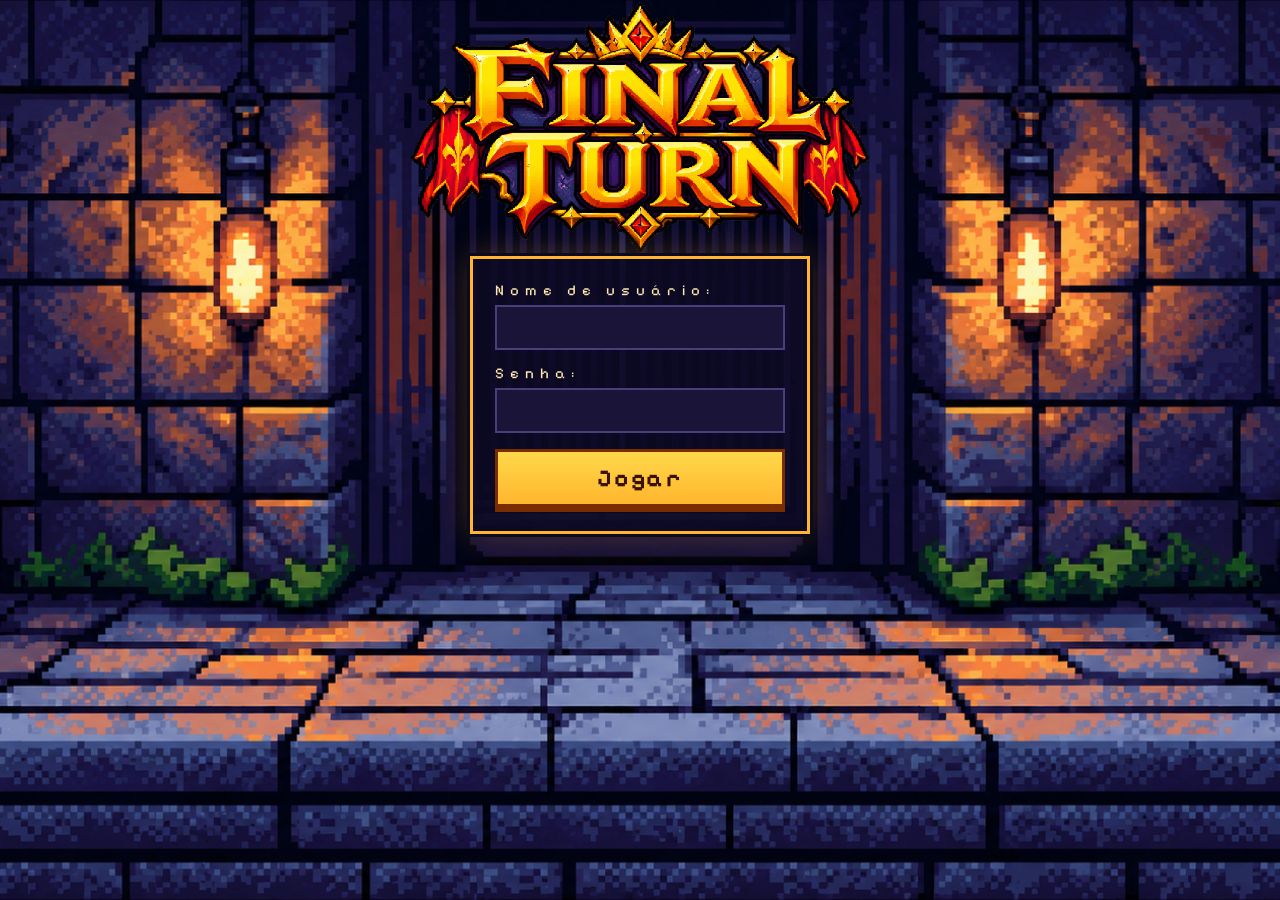
<file: Trabalho final de interfaces/index.html>
<!DOCTYPE html>
<html lang = "pt-br">
    <head>
        <meta charset="UTF-8">
        <meta name="viewport" content="width=device-width, initial-scale=1">
        <link rel="stylesheet" href="style1.css">
        <link rel="preconnect" href="https://fonts.googleapis.com">
        <link rel="preconnect" href="https://fonts.gstatic.com" crossorigin>
        <link href="https://fonts.googleapis.com/css2?family=Pixelify+Sans:wght@500;700&display=swap" rel="stylesheet">
        <title> Final turn </title>
    </head>
        <body>
            <img src="imagens/final_turn_transparent.png" alt="Título do Site">
            <main class="tela-inicial">
                <form id="login-form" class="painel" autocomplete="off" novalidate>
                    <div class="campo">
                        <label for="usuario">Nome de usuário:</label>
                        <input type="text" id="usuario" name="usuario" maxlength="20" autocomplete="off" required>
                    </div>
                    
                    <div class="campo">
                        <label for="senha">Senha:</label>
                        <input type="password" id="senha" name="senha" maxlength="20" autocomplete="off" required>
                    </div>

                    <p id="erro" class="erro" role="alert"></p>

                    <button type="submit" id="btn-play">Jogar</button>
                </form>
            </main>
            <script src="formsinicial.js"></script>
        </body>
</html>
</file>
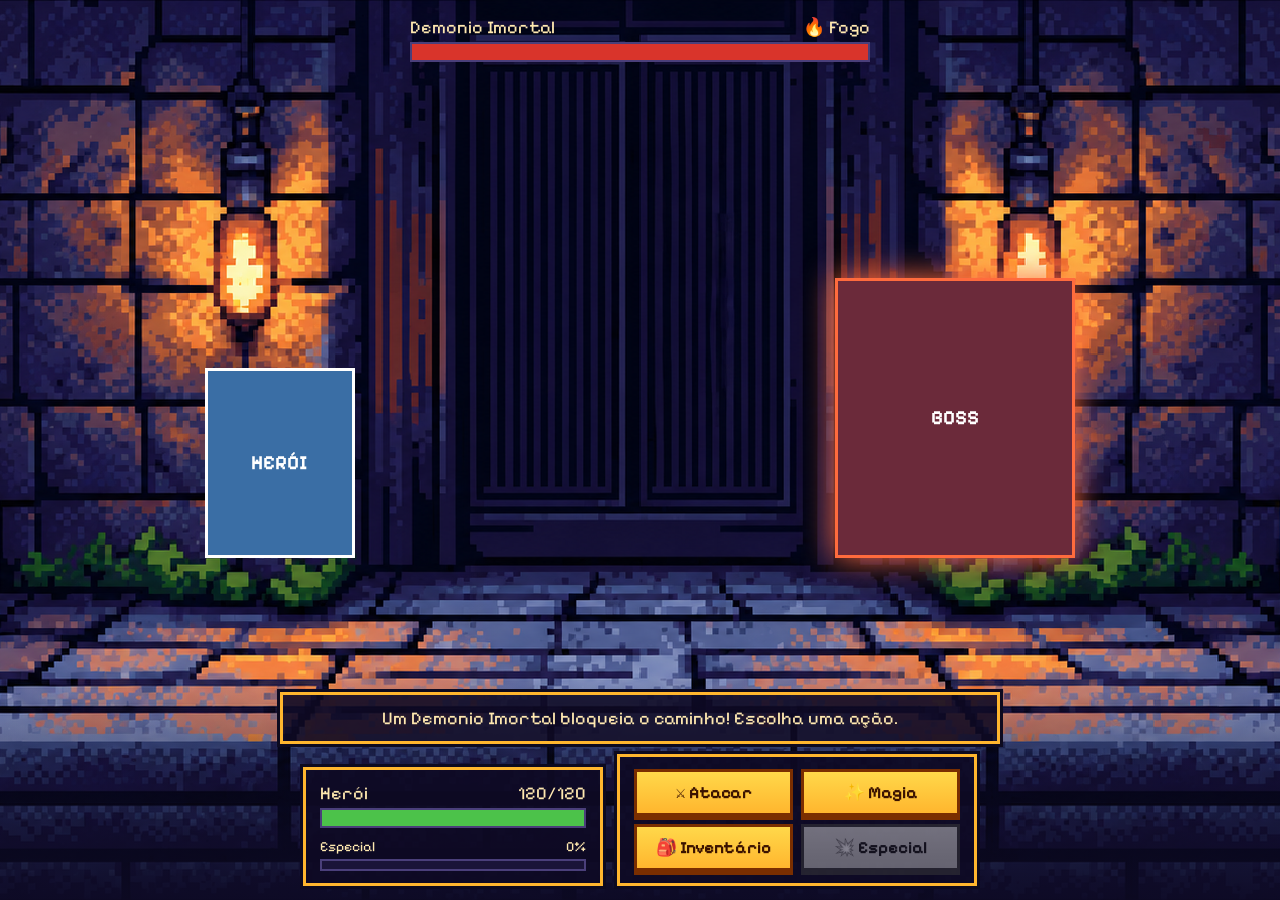
<file: Trabalho final de interfaces/jogo/jogo.html>
<!DOCTYPE html>
<html lang="pt-BR">
<head>
  <meta charset="UTF-8">
  <meta name="viewport" content="width=device-width, initial-scale=1">
  <title>Final Turn - Batalha</title>
  <link rel="preconnect" href="https://fonts.googleapis.com">
  <link rel="preconnect" href="https://fonts.gstatic.com" crossorigin>
  <link href="https://fonts.googleapis.com/css2?family=Pixelify+Sans:wght@500;700&display=swap" rel="stylesheet">
  <link rel="stylesheet" href="jogo.css">
</head>
<body>
  <div id="cena">

    
    <div id="hud-boss">
      <div class="linha-info">
        <span id="boss-nome">Demonio Imortal</span>
        <span id="boss-elemento"></span>
      </div>
      <div class="barra"><div id="boss-vida" class="preenchimento"></div></div>
    </div>

    
    <div id="sprite-jogador" class="sprite"></div>
    <div id="sprite-boss" class="sprite"></div>

    
    <div id="painel-inferior">
      <div id="mensagem" class="caixa"></div>

      <div id="linha-inferior">
        <div id="hud-jogador" class="caixa">
          <div class="linha-info">
            <span id="jogador-nome">Herói</span>
            <span id="jogador-vida-texto"></span>
          </div>
          <div class="barra"><div id="jogador-vida" class="preenchimento"></div></div>

          <div class="linha-info pequeno">
            <span>Especial</span>
            <span id="especial-texto"></span>
          </div>
          <div class="barra fina"><div id="especial-barra" class="preenchimento"></div></div>
        </div>
        <div id="menu" class="caixa">
          <button id="btn-atacar" class="botao">⚔ Atacar</button>
          <button id="btn-magia" class="botao">✨ Magia</button>
          <button id="btn-inventario" class="botao">🎒 Inventário</button>
          <button id="btn-especial" class="botao">💥 Especial</button>
        </div>

        <div id="submenu-magia" class="caixa submenu oculto">
          <button class="botao" data-magia="fogo">🔥 Fogo</button>
          <button class="botao" data-magia="agua">💧 Água</button>
          <button class="botao" data-magia="terra">🪨 Terra</button>
          <button class="botao" data-magia="raio">⚡ Relâmpago</button>
        </div>

        <div id="submenu-inventario" class="caixa submenu oculto">
          <button id="btn-pocao" class="botao">🧪 Poção (<span id="qtd-pocoes">3</span>)</button>
        </div>
      </div>
    </div>
    <div id="fim" class="oculto">
      <h2 id="fim-titulo"></h2>
      <button id="btn-reiniciar" class="botao">Jogar de novo</button>
    </div>

  </div>
  <script src="jogo.js"></script>
</body>
</html>
</file>
<file: Trabalho final de interfaces/style1.css>
body{
    background-image: url('imagens/pfinicio.png');

    background-size: cover;

    background-position: center;

    background-repeat: no-repeat;
    
    background-attachment: fixed;

    min-height: 100vh;
    margin: 0;
    font-family: "Pixelify Sans", "Courier New", monospace;
    color: var(--texto);
}

img{
    display: block;
    margin-left: auto;
    margin-right: auto;
    width: 40%;
    height: auto;
}

:root {
  --noite: #0d0a1f;
  --painel: rgba(14, 10, 36, 0.84);
  --campo: #1a1438;
  --borda-campo: #4a3f7a;
  --ouro: #ffb62e;
  --ouro-claro: #ffd84a;
  --marrom: #7a2e00;
  --texto: #ffe9b0;
  --erro: #ff6b5e;
}

* { box-sizing: border-box; }

html, body {
    height: 100%;
    margin: 0;
}

.tela-inicial{
    flex: 1;
    display: flex;
    align-items: flex-end;
    justify-content: center;
    padding: 0 16px 9vh;
}

.painel{
    width: min(340px, 100%);
    padding: 22px 22px 24px;
    background: var(--painel);
    border: 3px solid var(--ouro);
    box-shadow: 0 0 0 3px var(--noite), 0 0 32px rgba(255, 160, 50, 0.28);
}

.campo{
    margin-bottom: 14px;
}

.campo label{
    display: block;
    margin-bottom: 6px;
    font-size: 15px;
    letter-spacing: 0.4em;
}

.campo input{
    width: 100%;
    padding: 10px 12px;
    font: inherit;
    font-size: 17px;
    color: var(--texto);
    background: var(--campo);
    border: 2px solid var(--borda-campo);
    border-radius: 0;
}

.campo input:focus{
    outline: none;
    border-color: var(--ouro);
    box-shadow: 0 0 0 2px var(--ouro);
}

#btn-play{
    width: 100%;
    padding: 12px 0 11px;
    font: inherit;
    font-weight: 700;
    font-size: 24px;
    letter-spacing: 0.12em;
    color: #3a1200;
    background: linear-gradient(var(--ouro-claro), var(--ouro));
    border: 3px solid var(--marrom);
    border-radius: 0;
    box-shadow: 0 5px 0 var(--marrom);
    cursor: pointer;
}

#btn-play:hover{
    filter: brightness(1.08);
}

#btn-play:active{
    transform: translateY(4px);
    box-shadow: 0 1px 0 var(--marrom);
}

#btn-play:focus-visible{
    outline: 3px solid #fff;
    outline-offset: 3px;
}

.tremer{
    animation: tremer 0.35s;
}

@keyframes tremer{
    0%, 100%{ transform: translateX(0); }
    25%{ transform: translateX(-6px); }
    75%{ transform: translateX(6px); }
}

@media (prefers-reduced-motion: reduce){
    .tremer{ animation: none; }
}
</file>
<file: Trabalho final de interfaces/jogo/jogo.css>
:root {
  --noite: #0d0a1f;
  --painel: rgba(14, 10, 36, 0.88);
  --campo: #1a1438;
  --borda-campo: #4a3f7a;
  --ouro: #ffb62e;
  --ouro-claro: #ffd84a;
  --marrom: #7a2e00;
  --texto: #ffe9b0;
}

* { box-sizing: border-box; }

body {
  margin: 0;
  height: 100vh;
  overflow: hidden;
  font-family: "Pixelify Sans", "Courier New", monospace;
  color: var(--texto);
  
  background: var(--noite) url("../imagens/pfinicio.png") center / cover no-repeat;
  image-rendering: pixelated;
}

#cena { position: relative; width: 100%; height: 100vh; }
.oculto { display: none !important; }

/* ---------- Personagens ---------- */

.sprite {
  position: absolute;
  bottom: 38%;
  transition: transform 0.25s;
  display: flex;
  align-items: center;
  justify-content: center;
  font-size: 20px;
  font-weight: 700;
  color: #fff;
}
#sprite-jogador { left: 16%; width: 150px; height: 190px; background: #3a6ea5; border: 3px solid #fff; }
#sprite-jogador::after { content: "HERÓI"; }
#sprite-boss {
  right: 16%; width: 240px; height: 280px;
  background: #6b2a3a;
  border: 3px solid var(--cor-elemento, #fff);
  box-shadow: 0 0 30px var(--cor-elemento, transparent);
  transition: transform 0.25s, box-shadow 0.4s, border-color 0.4s;
}
#sprite-boss::after { content: "BOSS"; }

/* ---------- Animações ---------- */
.avancar-direita { transform: translateX(80px); }
.avancar-esquerda { transform: translateX(-80px); }
.sofrer { animation: sofrer 0.4s; }
.morto { opacity: 0.25; transition: opacity 1s; }

@keyframes sofrer {
  0%, 100% { transform: translateX(0); filter: none; }
  25% { transform: translateX(-10px); filter: brightness(2.5); }
  75% { transform: translateX(10px); filter: brightness(2.5); }
}

.numero-dano {
  position: absolute;
  font-size: 32px;
  font-weight: 700;
  color: #fff;
  text-shadow: 2px 2px 0 #000;
  transform: translate(-50%, 0);
  pointer-events: none;
  animation: subir 0.9s forwards;
}
.numero-dano.cura { color: #6dff7a; }

@keyframes subir {
  from { opacity: 1; }
  to { opacity: 0; transform: translate(-50%, -70px); }
}

/* ---------- HUD ---------- */
.caixa {
  background: var(--painel);
  border: 3px solid var(--ouro);
  box-shadow: 0 0 0 3px var(--noite);
  padding: 12px 14px;
}

#hud-boss {
  position: absolute;
  top: 16px; left: 50%;
  transform: translateX(-50%);
  width: min(460px, 92%);
}

.linha-info { display: flex; justify-content: space-between; margin-bottom: 4px; font-size: 18px; }
.linha-info.pequeno { margin-top: 10px; font-size: 14px; }

.barra { height: 20px; background: var(--campo); border: 2px solid var(--borda-campo); }
.barra.fina { height: 12px; }
.preenchimento { height: 100%; width: 100%; transition: width 0.4s; }
#boss-vida { background: #d9342b; }
#jogador-vida { background: #4cc24a; }
#especial-barra { background: var(--ouro); }

#painel-inferior {
  position: absolute;
  left: 0; right: 0; bottom: 0;
  display: flex;
  flex-direction: column;
  align-items: center;
  gap: 10px;
  padding: 14px;
  background: linear-gradient(transparent, rgba(13, 10, 36, 0.9));
}
#mensagem { width: min(720px, 100%); min-height: 48px; text-align: center; font-size: 18px; }
#linha-inferior { display: flex; flex-wrap: wrap; justify-content: center; align-items: flex-end; gap: 14px; width: 100%; }
#hud-jogador { width: min(300px, 100%); }
#menu { display: grid; grid-template-columns: repeat(2, 1fr); gap: 8px; width: min(360px, 100%); }
.submenu { display: grid; gap: 8px; }

.botao {
  padding: 10px 14px;
  font: inherit;
  font-weight: 700;
  font-size: 17px;
  color: #3a1200;
  background: linear-gradient(var(--ouro-claro), var(--ouro));
  border: 3px solid var(--marrom);
  border-radius: 0;
  box-shadow: 0 4px 0 var(--marrom);
  cursor: pointer;
}
.botao:hover:not(:disabled) { filter: brightness(1.08); }
.botao:active:not(:disabled) { transform: translateY(3px); box-shadow: 0 1px 0 var(--marrom); }
.botao:disabled { filter: grayscale(1); opacity: 0.5; cursor: not-allowed; }

/* ---------- Fim de jogo ---------- */
#fim {
  position: absolute; inset: 0;
  display: flex; flex-direction: column;
  align-items: center; justify-content: center; gap: 24px;
  background: rgba(0, 0, 0, 0.78);
}
#fim h2 { margin: 0; font-size: 64px; color: var(--ouro-claro); text-shadow: 4px 4px 0 var(--marrom); }
</file>
